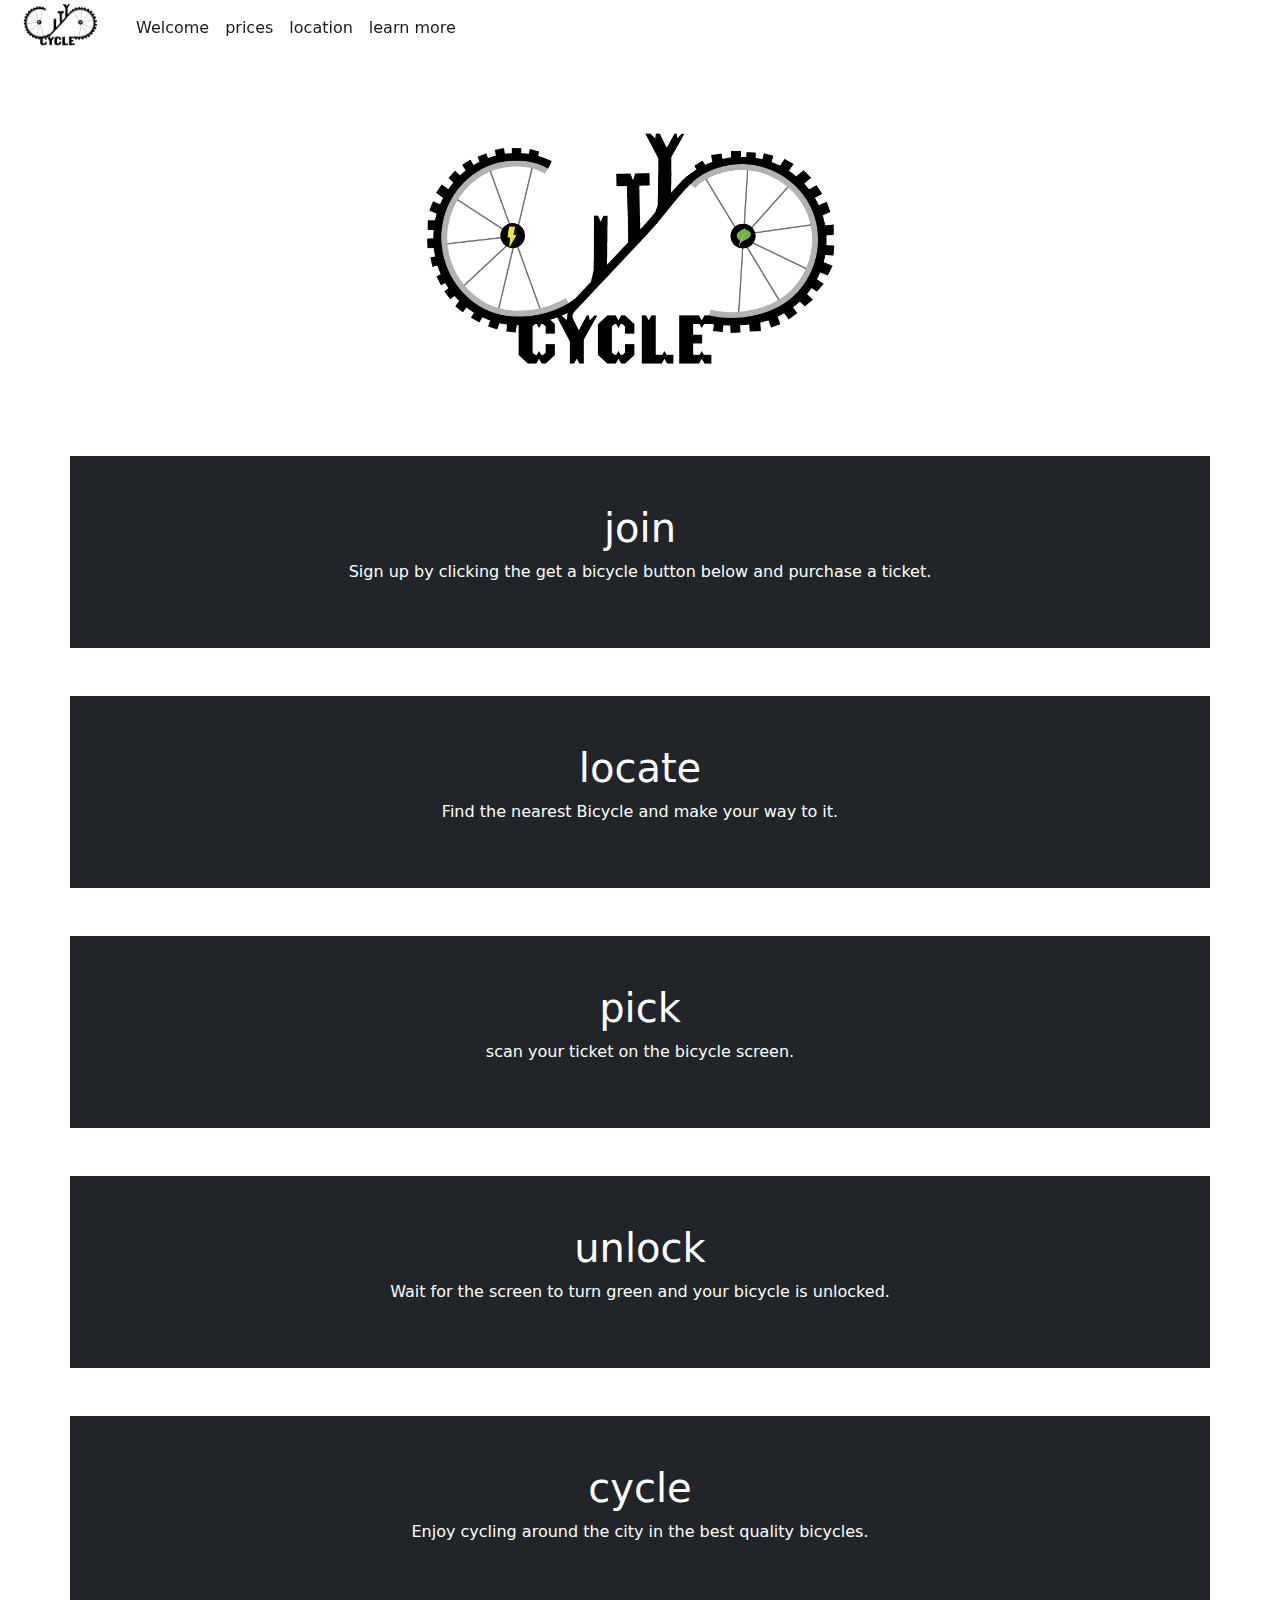
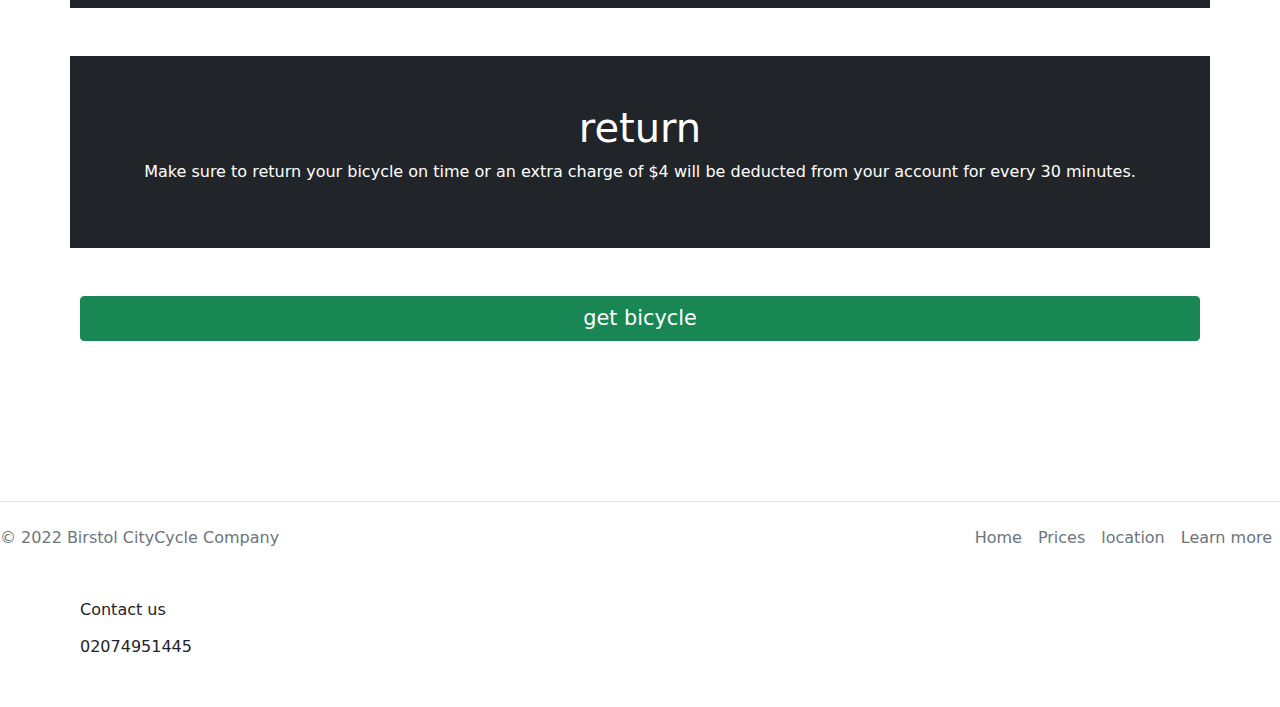
<file: index.html>
<!doctype html>
<html lang="en">

<head>
  <meta charset="utf-8">
  <meta name="viewport" content="width=device-width, initial-scale=1">
  <link rel="stylesheet" href="styles.css" />
  <link rel="stylesheet" href="bootstrap.css" />
  <script src="bootstrap.js"> </script>
  <meta name="description" content="">
  <meta name="author" content="Mark Otto, Jacob Thornton, and Bootstrap contributors">
  <meta name="generator" content="Hugo 0.80.0">

  <title>city cycle</title>

</head>

<body>
  <header>
    <nav class="navbar navbar-expand-md navbar-light bg-white fixed-top">
<!--nav--->
    <div class="container-fluid">

      <a class="navbar-brand" href="#"><img class="logo" src="images/logo.png"></a>
      <button class="navbar-toggler" type="button" data-bs-toggle="collapse" data-bs-target="#navbarsExampleDefault"
        aria-controls="navbarsExampleDefault" aria-expanded="false" aria-label="Toggle navigation">
        <span class="navbar-toggler-icon"></span>
      </button>

      <div class="collapse navbar-collapse" id="navbarsExampleDefault">
        <ul class="navbar-nav me-auto mb-2 mb-md-0">
          <li class="nav-item">
            <a class="nav-link active" aria-current="page" href="index.html">Welcome</a>
          </li>
          <li class="nav-item">
            <a class="nav-link active" aria-current="page" href="prices.html">prices</a>
          </li>
          <li class="nav-item">
            <a class="nav-link active" aria-current="page" href="location.html">location</a>
          </li>
          <li class="nav-item">
            <a class="nav-link active" aria-current="page" href="learnmore.html">learn more</a>
          </li>
        </ul>
      </div>
    </div>
    </nav>
  </header>
  <!-- Main -->
  <main>



    <div class="container ">
      <img class="logoimg" src="images/logo.png"> </img>
    </div>
    
    <div class="container bg-dark  p-5 my-5 text-white">
      <h1 class="text-center ">join</h1>
      <p class="text-center ">Sign up by clicking the get a bicycle button below and purchase a ticket.</p>
    </div>

    <div class="container bg-dark  p-5 my-5 text-white">
      <h1 class="text-center ">locate</h1>
      <p class="text-center ">Find the nearest Bicycle and make your way to it.</p>
    </div>

    <div class="container bg-dark  p-5 my-5 text-white">
      <h1 class="text-center ">pick</h1>
      <p class="text-center ">scan your ticket on the bicycle screen.</p>
    </div>

    <div class="container bg-dark  p-5 my-5 text-white">
      <h1 class="text-center ">unlock</h1>
      <p class="text-center ">Wait for the screen to turn green and your bicycle is unlocked.</p>
    </div>

    <div class="container bg-dark  p-5 my-5 text-white">
      <h1 class="text-center ">cycle</h1>
      <p class="text-center ">Enjoy cycling around the city in the best quality bicycles.</p>
    </div>

    <div class="container bg-dark  p-5 my-5 text-white">
      <h1 class="text-center ">return</h1>
      <p class="text-center ">Make sure to return your bicycle on time or an extra charge of $4 will be deducted from your account for every 30 minutes.</p>
    </div>

    <!--Button-->
    <div class=" d-grid" style="margin-right:5rem ; margin-left:5rem ;margin-bottom:10rem">
      <a class=" btn btn-success btn-block " href="form.html">get bicycle</a>
    </div>
  </main>

  <!-- Footer -->
  <footer class="d-flex flex-wrap justify-content-between align-items-center py-3 my-4 border-top">
    <p class="col-md-4 mb-0 text-muted">© 2022 Birstol CityCycle Company</p>

    <a href="/" class="col-md-4 d-flex align-items-center justify-content-center mb-3 mb-md-0 me-md-auto link-dark text-decoration-none">
      <svg class="bi me-2" width="40" height="32"><use xlink:href="#bootstrap"></use></svg>
    </a>

    <ul class="nav col-md-4 justify-content-end">
      <li class="nav-item"><a href="index.html" class="nav-link px-2 text-muted">Home</a></li>
      <li class="nav-item"><a href="prices.html" class="nav-link px-2 text-muted">Prices</a></li>
      <li class="nav-item"><a href="location.html" class="nav-link px-2 text-muted">location</a></li>
      <li class="nav-item"><a href="learnmore.html" class="nav-link px-2 text-muted">Learn more</a></li>
  </footer>
   
    </a>
    
   <li>
      <h6 class=" d-grid" style="margin-right:5rem ; margin-left:5rem ;margin-bottom:1rem">Contact us </h6>
      <span class=" d-grid" style="margin-right:5rem ; margin-left:5rem ;margin-bottom:3rem">02074951445</span>
    </li>
   
    
      
    
    
  </footer>



</body>

</html>
</file>
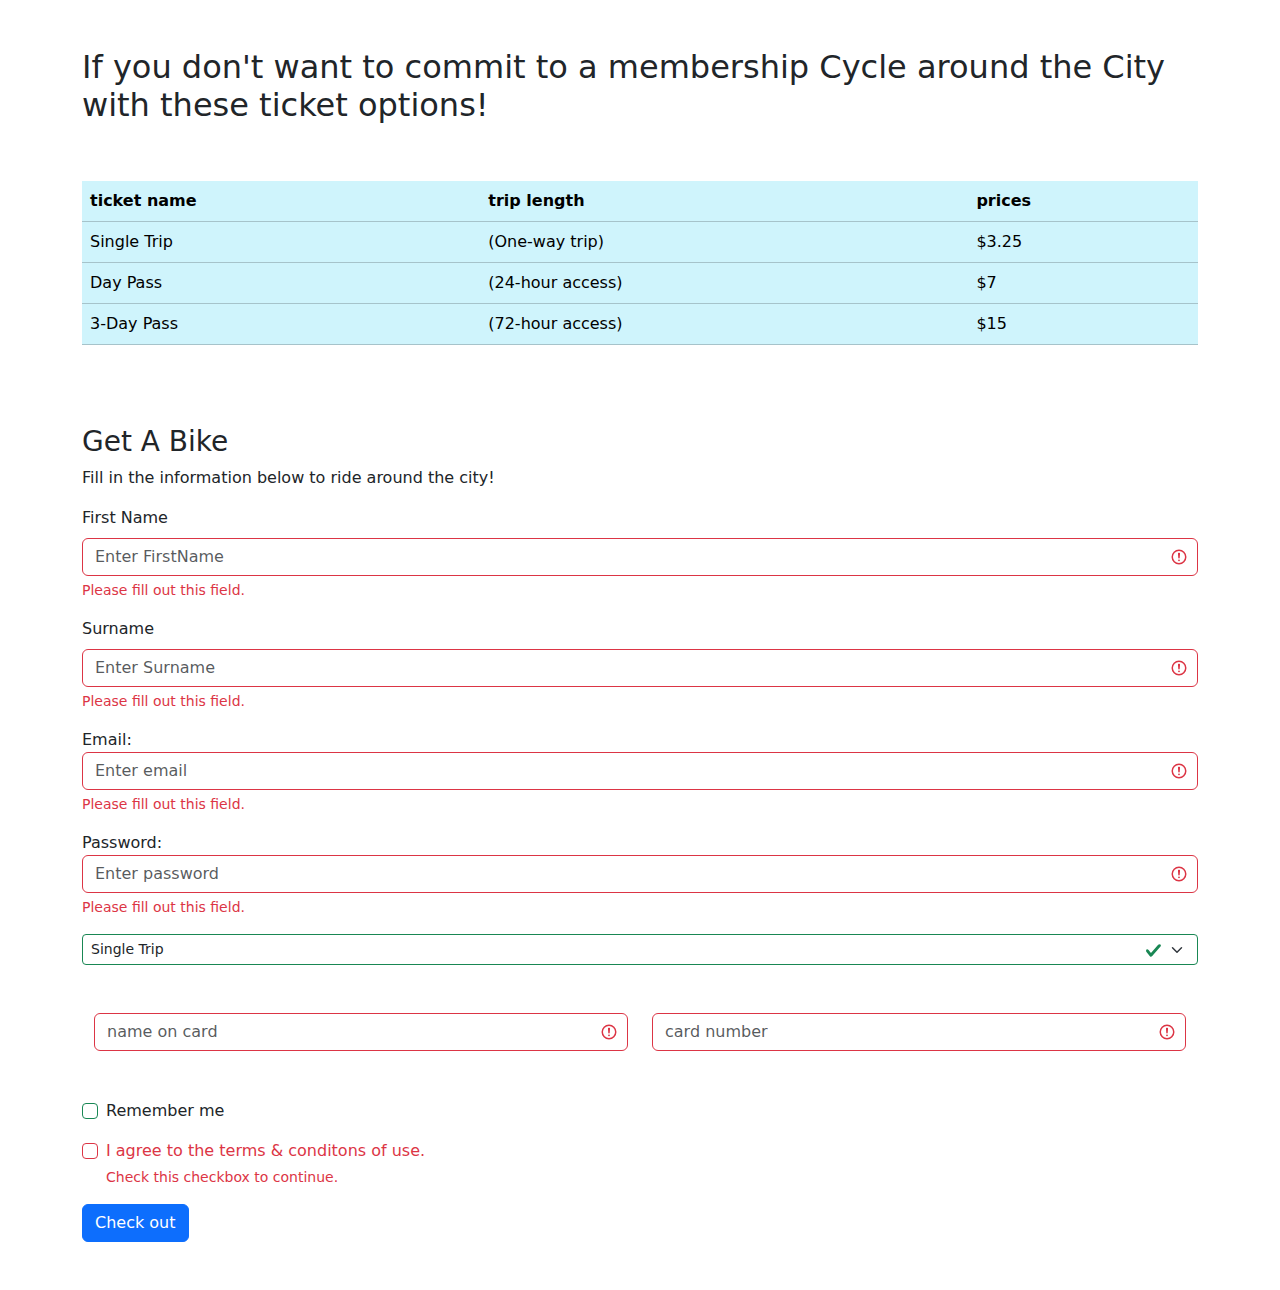
<file: form.html>
<!DOCTYPE html>
<html lang="en">
<head>
  <title>Bootstrap Example</title>
  <meta charset="utf-8">
  <meta name="viewport" content="width=device-width, initial-scale=1">
  <link href="https://cdn.jsdelivr.net/npm/bootstrap@5.1.3/dist/css/bootstrap.min.css" rel="stylesheet">
  <script src="https://cdn.jsdelivr.net/npm/bootstrap@5.1.3/dist/js/bootstrap.bundle.min.js"></script>
</head>
<body>
   
 <div class="container pt-5 pb-3">
    <table class="table table-hover table-info">
 <h2 class="pb-5">If you don't want to commit to a membership Cycle around the City with these ticket options!</h2>
  
    <thead>
      <tr>
        <th>ticket name</th>
        <th>trip length</th>
        <th>prices</th>
      </tr>
    </thead>
    <tbody>
      <tr>
        <td>Single Trip</td>
        <td>(One-way trip) </td>
        <td>$3.25</td>
      </tr>
      <tr>
        <td>Day Pass </td>
        <td>(24-hour access)</td>
        <td>$7 </td>
      </tr>
      <tr>
        <td>3-Day Pass</td>
        <td> (72-hour access)</td>
        <td>$15</td>
      </tr>
    </table>
</div>

<div class="container mt-5 mb-5">
  <h3>Get A Bike</h3>
  <p>Fill in the information below to ride around the city!</p>
    
  <form action="/action_page.php" class="was-validated">
    <div class="mb-3 mt-3">
      <label for="uname" class="form-label">First Name</label>
      <input type="text" class="form-control" id="uname" placeholder="Enter FirstName" name="uname" required>
      <div class="valid-feedback">Valid.</div>
      <div class="invalid-feedback">Please fill out this field.</div>
    </div>
    <div class="mb-3">
      <label for="pwd" class="form-label">Surname</label>
      <input type="uname" class="form-control" id="uname" placeholder="Enter Surname" name="pswd" required>
      <div class="valid-feedback">Valid.</div>
      <div class="invalid-feedback">Please fill out this field.</div>
    </div>
    <form action="/action_page.php">
        <div class="mb-3 mt-3">
          <label for="email">Email:</label>
          <input type="email" class="form-control" id="email" placeholder="Enter email" name="email" required>
          <div class="valid-feedback">Valid.</div>
      <div class="invalid-feedback">Please fill out this field.</div>
        </div>
        <div class="mb-3">
          <label for="pwd">Password:</label>
          <input type="password" class="form-control" id="pwd" placeholder="Enter password" name="pswd" required>
          <div class="valid-feedback">Valid.</div>
      <div class="invalid-feedback">Please fill out this field.</div>
        </div>
       
        <div>
            <select class="form-select form-select-sm mt-3">
              <option> Single Trip  </option>
              <option> Day Pass </option>
              <option> 3-Day Pass</option>
        </div>
            </select>
            <div class="container mt-5 mb-5">
                <form>
                  <div class="row">
                    <div class="col">
                      <input type="text" class="form-control" placeholder="name on card" name="name on card" required>
                    </div>
                    <div class="col">
                      <input type="text" class="form-control" placeholder="card number" name="card number" required>
                    </div>
                  </div>
                </form>
              </div>
              

        <div class="form-check mb-3">
          <label class="form-check-label">
            <input class="form-check-input" type="checkbox" name="remember"> Remember me
          </label>
        </div>
    <div class="form-check mb-3">
      <input class="form-check-input" type="checkbox" id="myCheck"  name="remember" required>
      <label class="form-check-label" for="myCheck">I agree to the terms & conditons of use.</label>
      <div class="valid-feedback">Valid.</div>
      <div class="invalid-feedback">Check this checkbox to continue.</div>
    </div>

    
        
       
       
  <button type="submit" class="btn btn-primary ">Check out</button>
  </form>
</div>

</body>
</html>
</file>
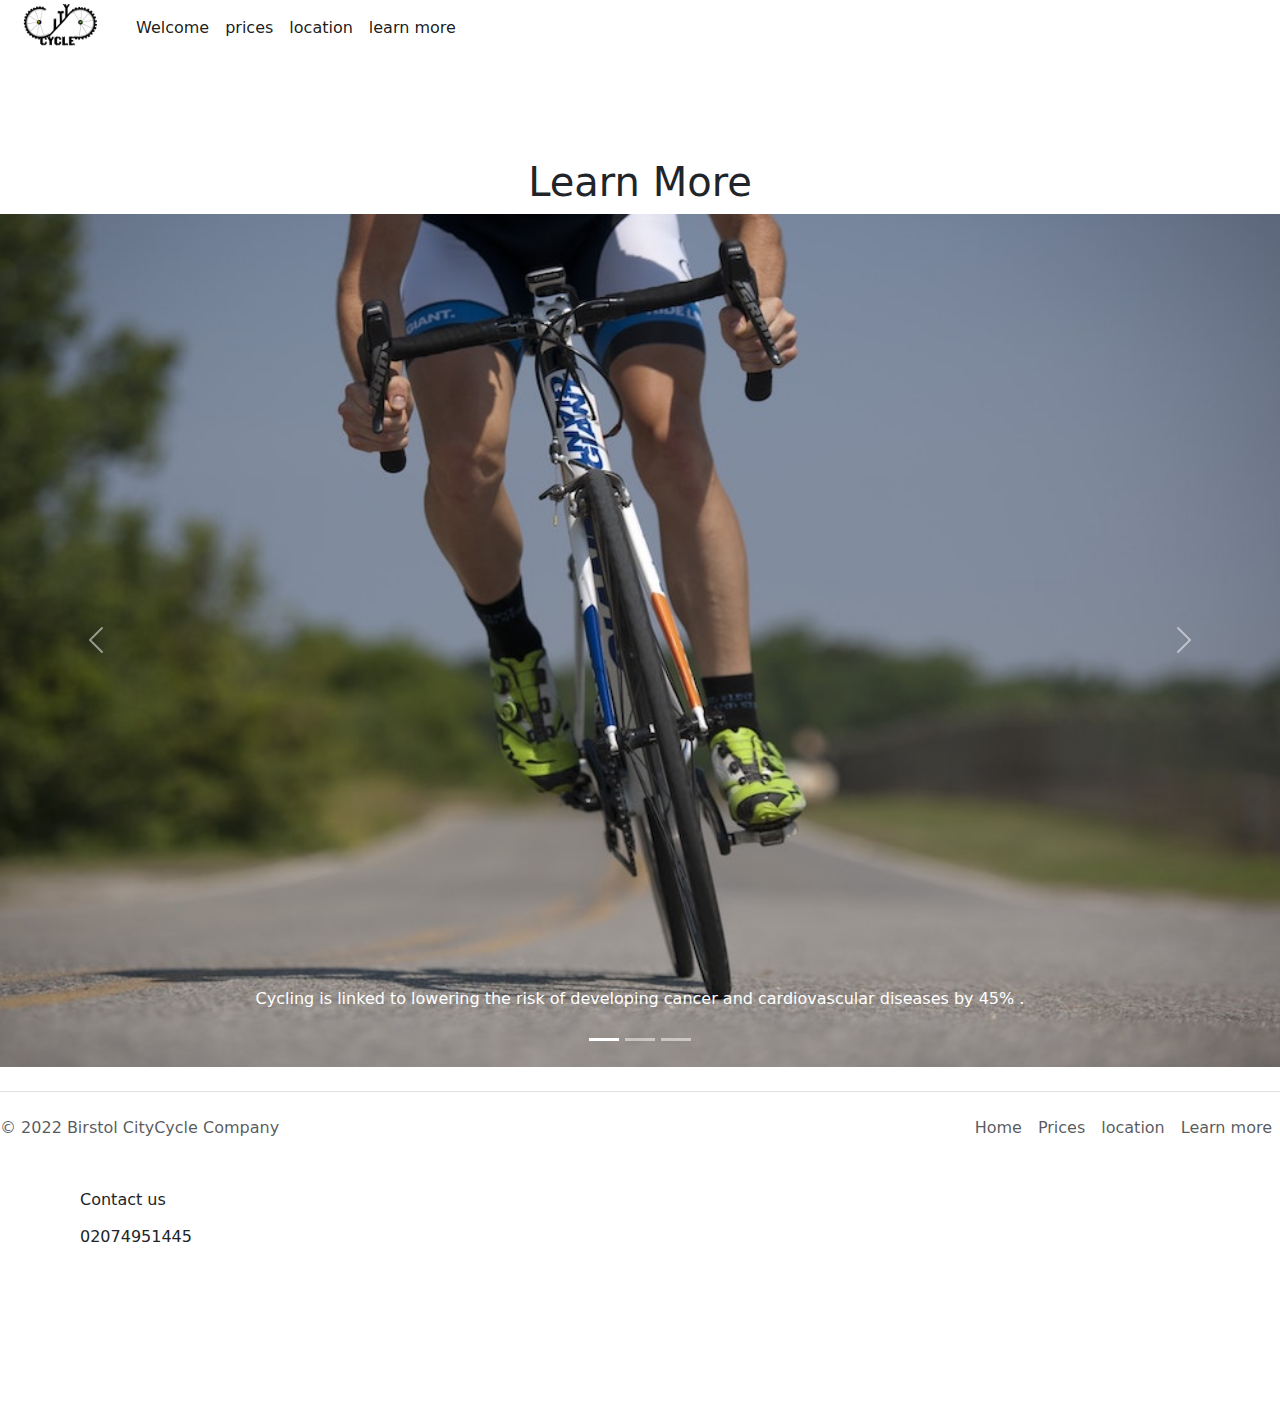
<file: learnmore.html>
<!doctype html>
<html lang="en">

<head>
  <meta charset="utf-8">
  <meta name="viewport" content="width=device-width, initial-scale=1">
  <link rel="stylesheet" href="styles.css" />
  <link rel="stylesheet" href="bootstrap.css" />
  <meta name="description" content="">
  <meta name="author" content="Mark Otto, Jacob Thornton, and Bootstrap contributors">
  <meta name="generator" content="Hugo 0.80.0">
  <title>city cycle</title>
  <script src="https://cdn.jsdelivr.net/npm/bootstrap@5.1.3/dist/js/bootstrap.min.js" integrity="sha384-QJHtvGhmr9XOIpI6YVutG+2QOK9T+ZnN4kzFN1RtK3zEFEIsxhlmWl5/YESvpZ13" crossorigin="anonymous"></script>
  <!-- Bootstrap core CSS from a CDN, you will need to be online for this to work -->
 <link rel="stylesheet" href="https://cdn.jsdelivr.net/npm/bootstrap@5.1.3/dist/css/bootstrap.min.css" integrity="sha384-1BmE4kWBq78iYhFldvKuhfTAU6auU8tT94WrHftjDbrCEXSU1oBoqyl2QvZ6jIW3" crossorigin="anonymous">

    <style>
      body {
        padding: 5rem 0 7rem 0;
      }
    </style>

</head>
<main></main>
<body>
    <header>
        <nav class="navbar navbar-expand-md navbar-light bg-white fixed-top">


    <!-- Nav -->
    <div class="container-fluid">

        <a class="navbar-brand" href="#"><img class="logo" src="images/logo.png"></a>
        <button class="navbar-toggler" type="button" data-bs-toggle="collapse" data-bs-target="#navbarsExampleDefault"
          aria-controls="navbarsExampleDefault" aria-expanded="false" aria-label="Toggle navigation">
          <span class="navbar-toggler-icon"></span>
        </button>
  
        <div class="collapse navbar-collapse" id="navbarsExampleDefault">
          <ul class="navbar-nav me-auto mb-2 mb-md-0">
            <li class="nav-item">
              <a class="nav-link active" aria-current="page" href="index.html">Welcome</a>
          </li>
          <li class="nav-item">
            <a class="nav-link active" aria-current="page" href="prices.html">prices</a>
          </li>
          <li class="nav-item">
            <a class="nav-link active" aria-current="page" href="location.html">location</a>
          </li>
          <li class="nav-item">
            <a class="nav-link active" aria-current="page" href="learnmore.html">learn more</a>
            </li>
          </ul>
        </div>
      </div>
  </nav>
  </header>
  <div class="container mt-3">
    <h1 class="T"> Learn More</h1>
  </div>
<link href="https://cdn.jsdelivr.net/npm/bootstrap@5.1.3/dist/css/bootstrap.min.css" rel="stylesheet">
  <script src="https://cdn.jsdelivr.net/npm/bootstrap@5.1.3/dist/js/bootstrap.bundle.min.js"></script>
</head>
<body>
  <div id="carouselExampleCaptions" class="carousel slide" data-bs-ride="carousel">
    <div class="carousel-indicators">
      <button type="button" data-bs-target="#carouselExampleCaptions" data-bs-slide-to="0" class="active" aria-current="true" aria-label="Slide 1"></button>
      <button type="button" data-bs-target="#carouselExampleCaptions" data-bs-slide-to="1" aria-label="Slide 2"></button>
      <button type="button" data-bs-target="#carouselExampleCaptions" data-bs-slide-to="2" aria-label="Slide 3"></button>
    </div>
    <div class="carousel-inner">
      <div class="carousel-item active">
        <img src="images/cycling.jpg" class="d-block w-100" >
        <div class="carousel-caption d-none d-md-block">
         
          <p>Cycling is linked to lowering  the risk of developing cancer and cardiovascular diseases by 45% .</p>
        </div>
      </div>
      <div class="carousel-item">
        <img src="images/women.jpg" class="d-block w-100" >
        <div class="carousel-caption d-none d-md-block">
          
          <p>Did you know that cycling trips made by woen increased by 50% in England in 2020 .</p>
        </div>
      </div>
      <div class="carousel-item">
        <img src="images/students.jpg" class="d-block w-100" >
        <div class="carousel-caption d-none d-md-block">
          
          <p>75% of CityCycle users are students .</p>
        </div>
      </div>
    </div>
    <button class="carousel-control-prev" type="button" data-bs-target="#carouselExampleCaptions" data-bs-slide="prev">
      <span class="carousel-control-prev-icon" aria-hidden="true"></span>
      <span class="visually-hidden">Previous</span>
    </button>
    <button class="carousel-control-next" type="button" data-bs-target="#carouselExampleCaptions" data-bs-slide="next">
      <span class="carousel-control-next-icon" aria-hidden="true"></span>
      <span class="visually-hidden">Next</span>
    </button>
  </div>

         </section>
        </main>

 <!-- Footer -->
 <footer class="d-flex flex-wrap justify-content-between align-items-center py-3 my-4 border-top">
    <p class="col-md-4 mb-0 text-muted">© 2022 Birstol CityCycle Company</p>

    <a href="/" class="col-md-4 d-flex align-items-center justify-content-center mb-3 mb-md-0 me-md-auto link-dark text-decoration-none">
      <svg class="bi me-2" width="40" height="32"><use xlink:href="#bootstrap"></use></svg>
    </a>

    <ul class="nav col-md-4 justify-content-end">
      <li class="nav-item"><a href="index.html" class="nav-link px-2 text-muted">Home</a></li>
      <li class="nav-item"><a href="prices.html" class="nav-link px-2 text-muted">Prices</a></li>
      <li class="nav-item"><a href="location.html" class="nav-link px-2 text-muted">location</a></li>
      <li class="nav-item"><a href="learnmore.html" class="nav-link px-2 text-muted">Learn more</a></li>
  </footer>
   
    </a>
    
   <li>
      <h6 class=" d-grid" style="margin-right:5rem ; margin-left:5rem ;margin-bottom:1rem">Contact us </h6>
      <span class=" d-grid" style="margin-right:5rem ; margin-left:5rem ;margin-bottom:3rem">02074951445</span>
    </li>
   
    
      
    
    
  </footer>
  
  


  
</body>

</html>
</file>
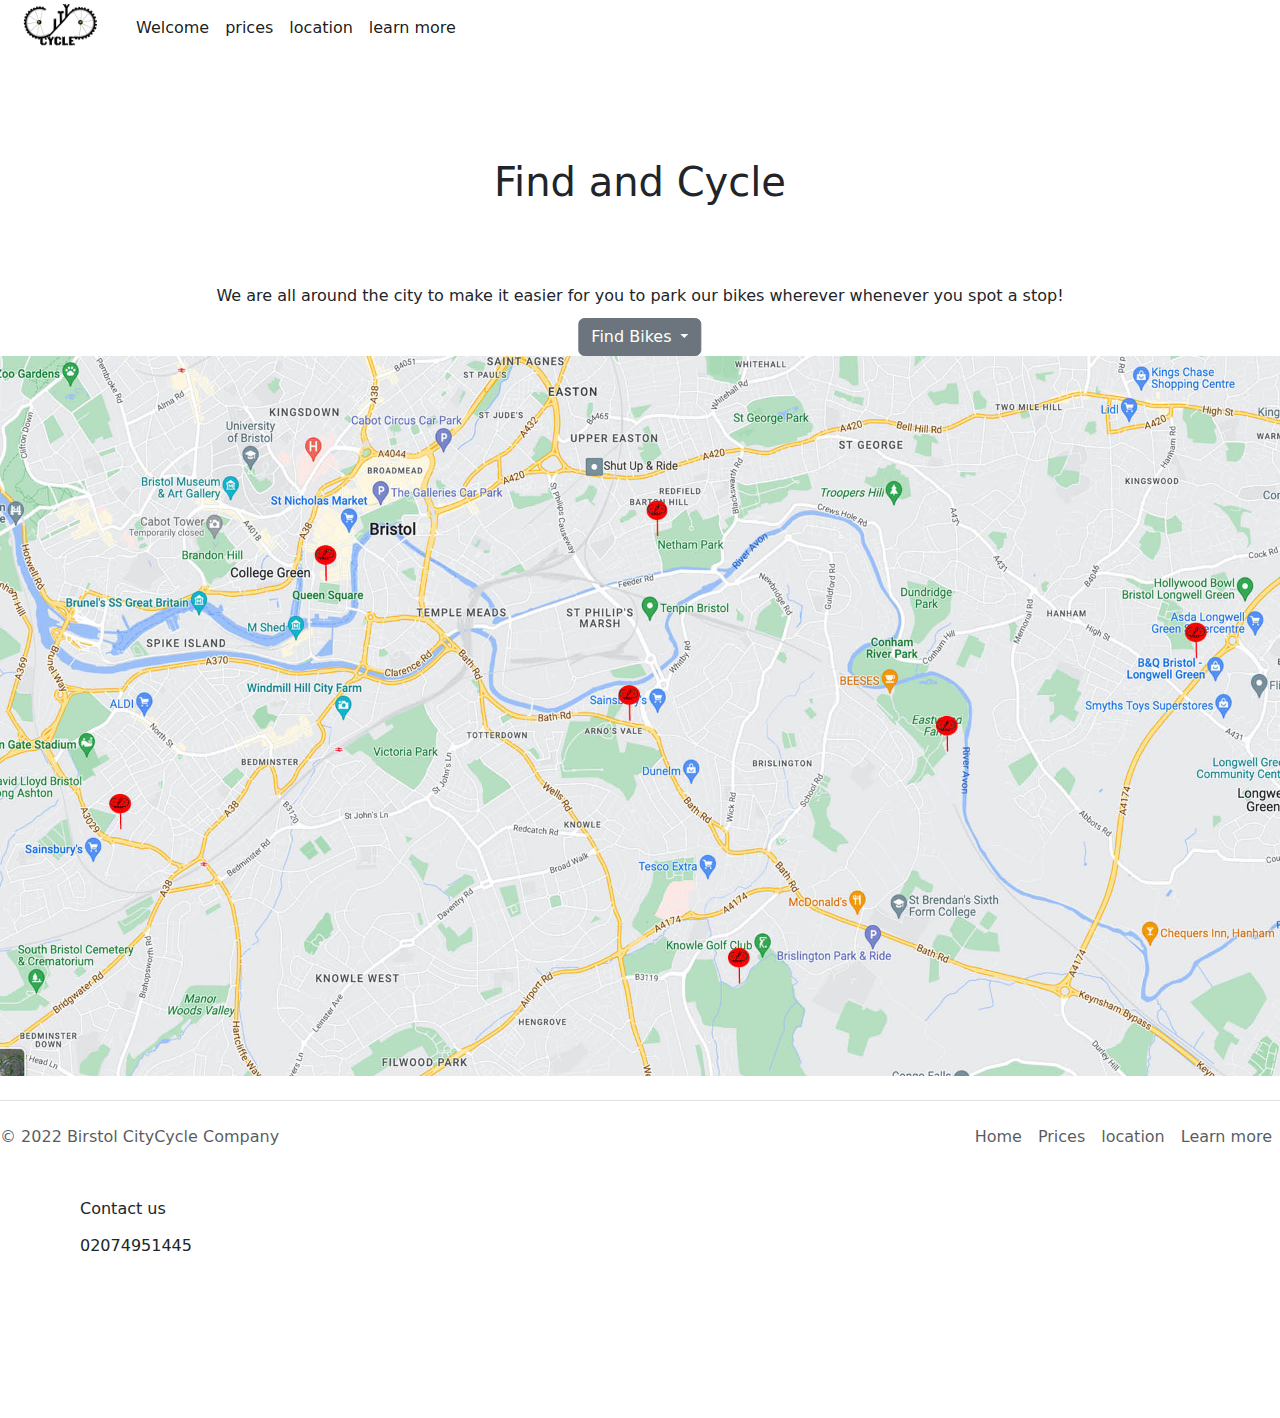
<file: location.html>
<!doctype html>
<html lang="en">

<head>
  <meta charset="utf-8">
  <meta name="viewport" content="width=device-width, initial-scale=1">
  <link rel="stylesheet" href="styles.css" />
  <link rel="stylesheet" href="bootstrap.css" />
  <meta name="description" content="">
  <meta name="author" content="Mark Otto, Jacob Thornton, and Bootstrap contributors">
  <meta name="generator" content="Hugo 0.80.0">
  <title>city cycle</title>
  <script src="https://cdn.jsdelivr.net/npm/bootstrap@5.1.3/dist/js/bootstrap.min.js" integrity="sha384-QJHtvGhmr9XOIpI6YVutG+2QOK9T+ZnN4kzFN1RtK3zEFEIsxhlmWl5/YESvpZ13" crossorigin="anonymous"></script>
  <!-- Bootstrap core CSS from a CDN, you will need to be online for this to work -->
 <link rel="stylesheet" href="https://cdn.jsdelivr.net/npm/bootstrap@5.1.3/dist/css/bootstrap.min.css" integrity="sha384-1BmE4kWBq78iYhFldvKuhfTAU6auU8tT94WrHftjDbrCEXSU1oBoqyl2QvZ6jIW3" crossorigin="anonymous">

    <style>
      body {
        padding: 5rem 0 7rem 0;
      }
    </style>

</head>

<body>
    <header>
        <nav class="navbar navbar-expand-md navbar-light bg-white fixed-top">


    <!-- Nav -->
    <div class="container-fluid">

        <a class="navbar-brand" href="#"><img class="logo" src="images/logo.png"></a>
        <button class="navbar-toggler" type="button" data-bs-toggle="collapse" data-bs-target="#navbarsExampleDefault"
          aria-controls="navbarsExampleDefault" aria-expanded="false" aria-label="Toggle navigation">
          <span class="navbar-toggler-icon"></span>
        </button>
  
        <div class="collapse navbar-collapse" id="navbarsExampleDefault">
          <ul class="navbar-nav me-auto mb-2 mb-md-0">
            <li class="nav-item">
              <a class="nav-link active" aria-current="page" href="index.html">Welcome</a>
          </li>
          <li class="nav-item">
            <a class="nav-link active" aria-current="page" href="prices.html">prices</a>
          </li>
          <li class="nav-item">
            <a class="nav-link active" aria-current="page" href="location.html">location</a>
          </li>
          <li class="nav-item">
            <a class="nav-link active" aria-current="page" href="learnmore.html">learn more</a>
            </li>
          </ul>
        </div>
      </div>
  </nav>
  </header>
  <div class="container mt-3">
    <h1 class="T"> Find and Cycle</h1>
    <p class="T">We are all around the city to make it easier for you to park our bikes wherever whenever you spot a stop!</p>
  </div>
<link href="https://cdn.jsdelivr.net/npm/bootstrap@5.1.3/dist/css/bootstrap.min.css" rel="stylesheet">
  <script src="https://cdn.jsdelivr.net/npm/bootstrap@5.1.3/dist/js/bootstrap.bundle.min.js"></script>
</head>
<body>
  <div class="container mt-3 mb-5">
  <button class="btn btn-secondary dropdown-toggle center-horiz " type="button" id="dropdownMenuButton1" data-bs-toggle="dropdown" aria-expanded="false">

    Find Bikes
  </button>
  </div>
  <ul class="dropdown-menu" aria-labelledby="dropdownMenuButton1">
    <li><a class="dropdown-item" href="#">Netham Park</a></li>
    <li><a class="dropdown-item" href="#">Arnos vale</a></li>
    <li><a class="dropdown-item" href="#">Golf Club Park</a></li>
    <li><a class="dropdown-item" href="#">Longwell Green</a></li>
    <li><a class="dropdown-item" href="#">Conham Rivr Park</a></li>
    <li><a class="dropdown-item" href="#">Queesn square</a></li>
    <li><a class="dropdown-item" href="#">Ashton Park</a></li>
  </ul>
</div>
        
          <img src="images/map.jpg" class="img-fluid" >
          <div class="dropdown">
            

         </section>
  

 <!-- Footer -->
 <footer class="d-flex flex-wrap justify-content-between align-items-center py-3 my-4 border-top">
    <p class="col-md-4 mb-0 text-muted">© 2022 Birstol CityCycle Company</p>

    <a href="/" class="col-md-4 d-flex align-items-center justify-content-center mb-3 mb-md-0 me-md-auto link-dark text-decoration-none">
      <svg class="bi me-2" width="40" height="32"><use xlink:href="#bootstrap"></use></svg>
    </a>

    <ul class="nav col-md-4 justify-content-end">
      <li class="nav-item"><a href="index.html" class="nav-link px-2 text-muted">Home</a></li>
      <li class="nav-item"><a href="prices.html" class="nav-link px-2 text-muted">Prices</a></li>
      <li class="nav-item"><a href="location.html" class="nav-link px-2 text-muted">location</a></li>
      <li class="nav-item"><a href="learnmore.html" class="nav-link px-2 text-muted">Learn more</a></li>
  </footer>
   
    </a>
    
   <li>
      <h6 class=" d-grid" style="margin-right:5rem ; margin-left:5rem ;margin-bottom:1rem">Contact us </h6>
      <span class=" d-grid" style="margin-right:5rem ; margin-left:5rem ;margin-bottom:3rem">02074951445</span>
    </li>
   
    
      
    
    
  </footer>
  
  


  
</body>

</html>
</file>
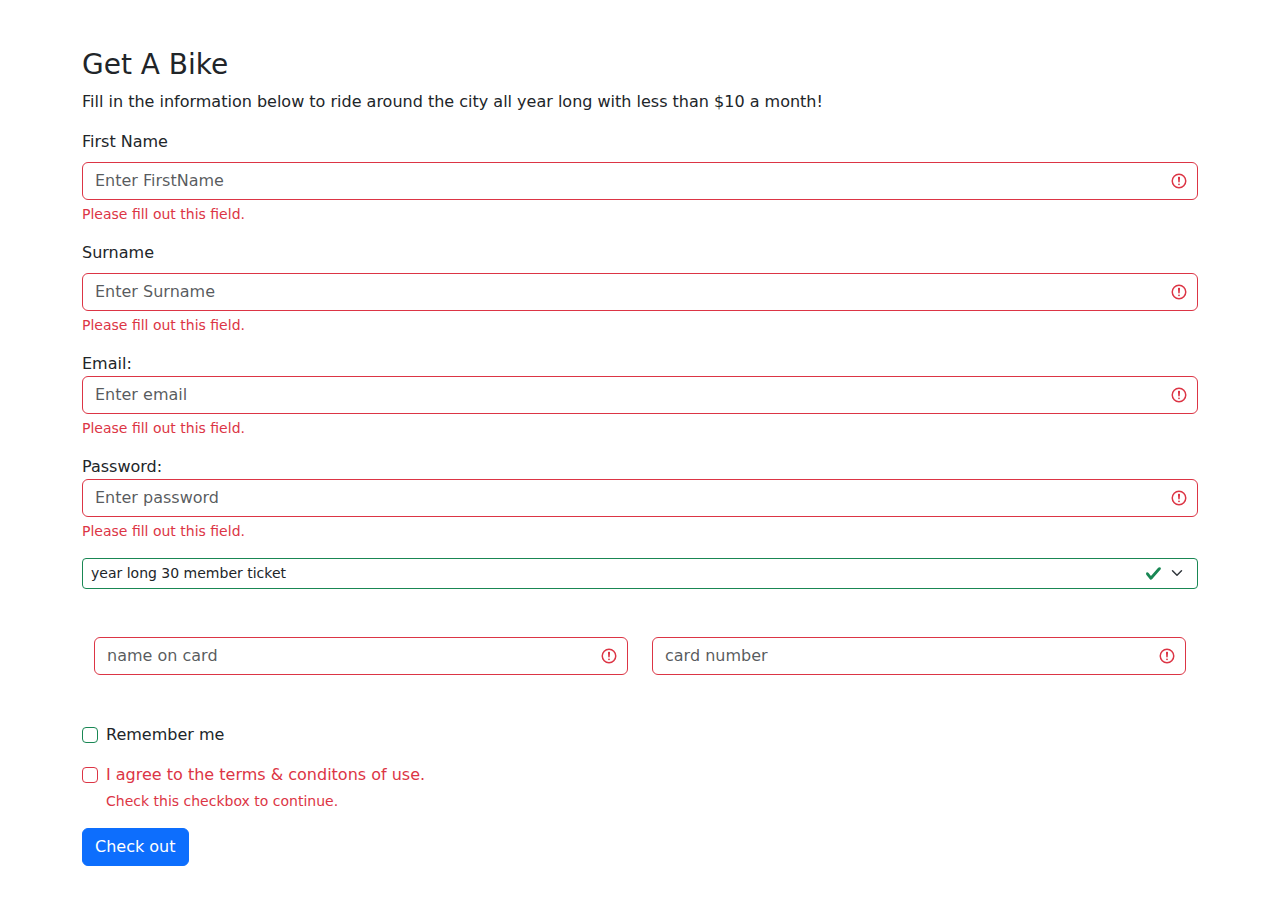
<file: membership.html>
<!DOCTYPE html>
<html lang="en">
<head>
  <title>annual tickets</title>
  <meta charset="utf-8">
  <meta name="viewport" content="width=device-width, initial-scale=1">
  <link href="https://cdn.jsdelivr.net/npm/bootstrap@5.1.3/dist/css/bootstrap.min.css" rel="stylesheet">
  <script src="https://cdn.jsdelivr.net/npm/bootstrap@5.1.3/dist/js/bootstrap.bundle.min.js"></script>
</head>
<body>
   
 

<div class="container mt-5 mb-5">
  <h3>Get A Bike</h3>
  <p>Fill in the information below to ride around the city all year long with less than $10 a month!</p>
    
  <form action="/action_page.php" class="was-validated">
    <div class="mb-3 mt-3">
      <label for="uname" class="form-label">First Name</label>
      <input type="text" class="form-control" id="uname" placeholder="Enter FirstName" name="uname" required>
      <div class="valid-feedback">Valid.</div>
      <div class="invalid-feedback">Please fill out this field.</div>
    </div>
    <div class="mb-3">
      <label for="pwd" class="form-label">Surname</label>
      <input type="uname" class="form-control" id="uname" placeholder="Enter Surname" name="pswd" required>
      <div class="valid-feedback">Valid.</div>
      <div class="invalid-feedback">Please fill out this field.</div>
    </div>
    <form action="/action_page.php">
        <div class="mb-3 mt-3">
          <label for="email">Email:</label>
          <input type="email" class="form-control" id="email" placeholder="Enter email" name="email" required>
          <div class="valid-feedback">Valid.</div>
      <div class="invalid-feedback">Please fill out this field.</div>
        </div>
        <div class="mb-3">
          <label for="pwd">Password:</label>
          <input type="password" class="form-control" id="pwd" placeholder="Enter password" name="pswd" required>
          <div class="valid-feedback">Valid.</div>
      <div class="invalid-feedback">Please fill out this field.</div>
        </div>
       
        <div>
            <select class="form-select form-select-sm mt-3">
              <option> year long 30 member ticket  </option>
              <option> year long 45 member ticket </option>
             
        </div>
            </select>
            <div class="container mt-5 mb-5">
                <form>
                  <div class="row">
                    <div class="col">
                      <input type="text" class="form-control" placeholder="name on card" name="name on card" required>
                    </div>
                    <div class="col">
                      <input type="text" class="form-control" placeholder="card number" name="card number" required>
                    </div>
                  </div>
                </form>
              </div>
              

        <div class="form-check mb-3">
          <label class="form-check-label">
            <input class="form-check-input" type="checkbox" name="remember"> Remember me
          </label>
        </div>
    <div class="form-check mb-3">
      <input class="form-check-input" type="checkbox" id="myCheck"  name="remember" required>
      <label class="form-check-label" for="myCheck">I agree to the terms & conditons of use.</label>
      <div class="valid-feedback">Valid.</div>
      <div class="invalid-feedback">Check this checkbox to continue.</div>
    </div>

    
        
       
       
  <button type="submit" class="btn btn-primary ">Check out</button>
  </form>
</div>

</body>
</html>
</file>
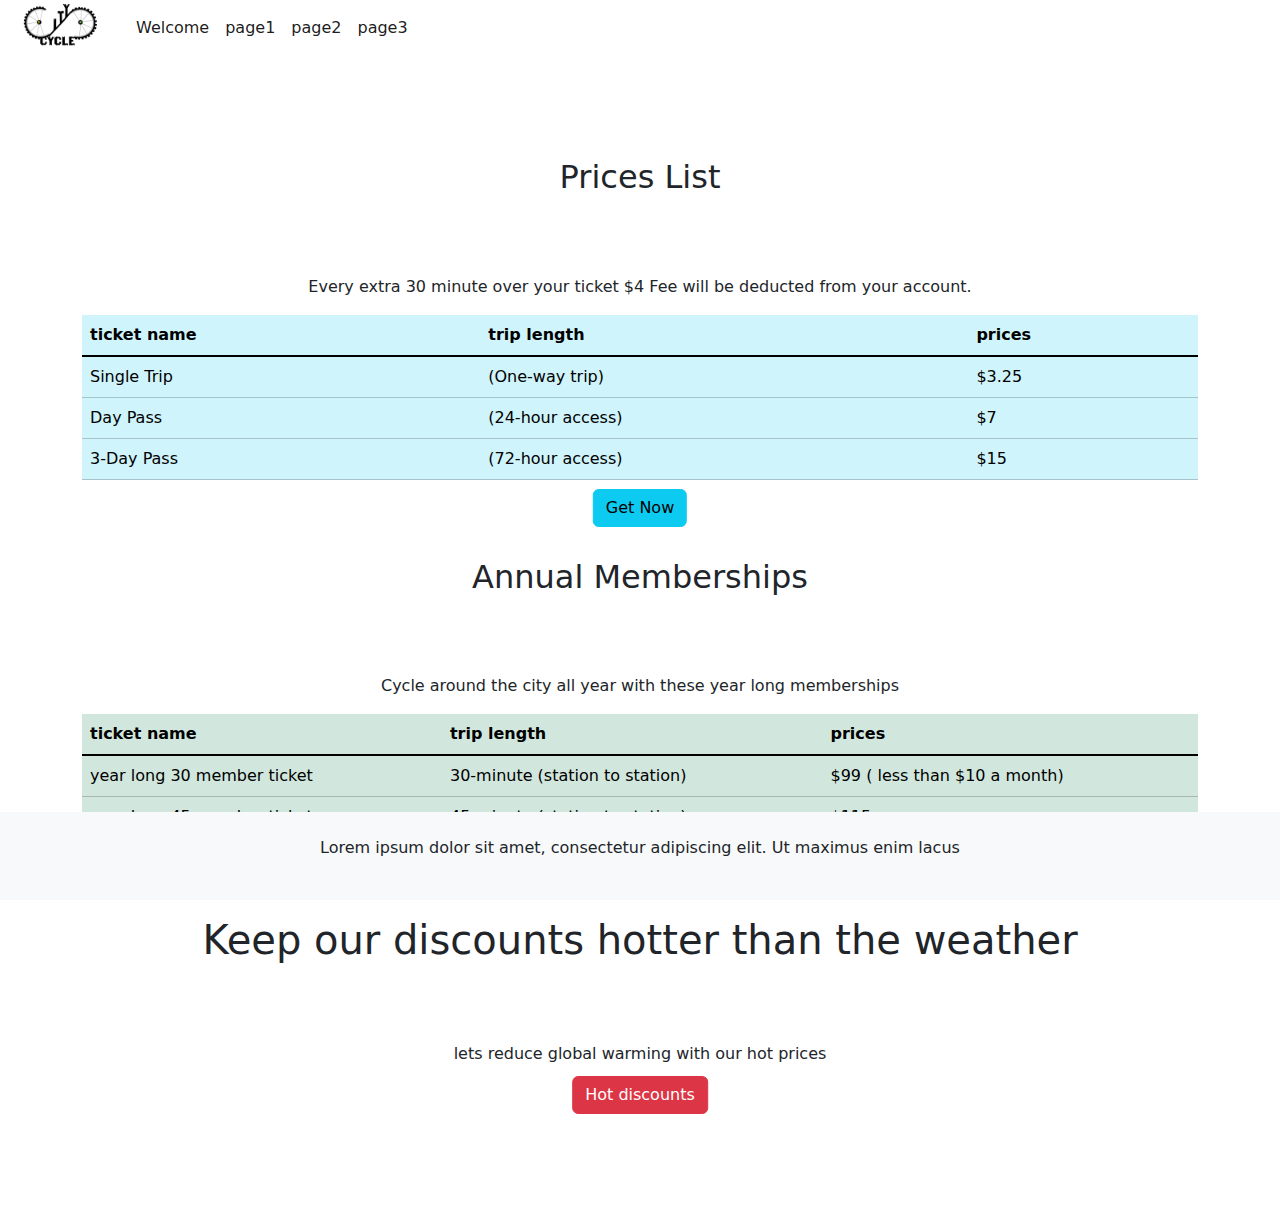
<file: page1.html>
<!doctype html>
<html lang="en">

<head>
  <meta charset="utf-8">
  <meta name="viewport" content="width=device-width, initial-scale=1">
  <link rel="stylesheet" href="styles.css" />
  <link rel="stylesheet" href="bootstrap.css" />
  <meta name="description" content="">
  <meta name="author" content="Mark Otto, Jacob Thornton, and Bootstrap contributors">
  <meta name="generator" content="Hugo 0.80.0">
  <title>Starter Template · Bootstrap v5.1.3</title>

  <!-- Bootstrap core CSS from a CDN, you will need to be online for this to work -->
 <link rel="stylesheet" href="https://cdn.jsdelivr.net/npm/bootstrap@5.1.3/dist/css/bootstrap.min.css" integrity="sha384-1BmE4kWBq78iYhFldvKuhfTAU6auU8tT94WrHftjDbrCEXSU1oBoqyl2QvZ6jIW3" crossorigin="anonymous">

    <style>
      body {
        padding: 5rem 0 7rem 0;
      }
    </style>

</head>

<body>
    <header>
        <nav class="navbar navbar-expand-md navbar-light bg-white fixed-top">


    <!-- Nav -->
    <div class="container-fluid">

        <a class="navbar-brand" href="#"><img class="logo" src="images/logo.png"></a>
        <button class="navbar-toggler" type="button" data-bs-toggle="collapse" data-bs-target="#navbarsExampleDefault"
          aria-controls="navbarsExampleDefault" aria-expanded="false" aria-label="Toggle navigation">
          <span class="navbar-toggler-icon"></span>
        </button>
  
        <div class="collapse navbar-collapse" id="navbarsExampleDefault">
          <ul class="navbar-nav me-auto mb-2 mb-md-0">
            <li class="nav-item">
              <a class="nav-link active" aria-current="page" href="index.html">Welcome</a>
            </li>
            <li class="nav-item">
              <a class="nav-link active" aria-current="page" href="page1.html">page1</a>
            </li>
            <li class="nav-item">
              <a class="nav-link active" aria-current="page" href="page2.html">page2</a>
            </li>
            <li class="nav-item">
              <a class="nav-link active" aria-current="page" href="page3.html">page3</a>
            </li>
          </ul>
        </div>
      </div>

  </nav>
  </header>
<link href="https://cdn.jsdelivr.net/npm/bootstrap@5.1.3/dist/css/bootstrap.min.css" rel="stylesheet">
  <script src="https://cdn.jsdelivr.net/npm/bootstrap@5.1.3/dist/js/bootstrap.bundle.min.js"></script>
</head>
<body>
    <div class="container mt-3">
        <h2 class="T">Prices List</h2>
        <p class="T">Every extra 30 minute over your ticket $4 Fee will be deducted from your account.</p>            
        <table class="table table-info table-hover">
          <thead>
            <tr>
                <th>ticket name</th>
                <th>trip length</th>
                <th>prices</th>
              </tr>
            </thead>
            <tbody>
              <tr>
                <td>Single Trip</td>
                <td>(One-way trip) </td>
                <td>$3.25</td>
              </tr>
              <tr>
                <td>Day Pass </td>
                <td>(24-hour access)</td>
                <td>$7 </td>
              </tr>
              <tr>
                <td>3-Day Pass</td>
                <td> (72-hour access)</td>
                <td>$15</td>
              </tr>
          </tbody>
        </table>
         <!--Button-->
         <div  class="container mb-5" >
            <a class=" btn btn-info center-horiz " style=" margin-bottom:10rem" href="getbike.html">Get Now </a>
          </div>
      </div>
      <div class="container mt-5 ">
        <h2 class="T">Annual Memberships</h2>
        <p class="T">Cycle around the city all year with these year long memberships </p>            
        <table class="table table-success table-hover">
          <thead>
            <tr>
                <th>ticket name</th>
                <th>trip length</th>
                <th>prices</th>
              </tr>
            </thead>
            <tbody>
              <tr>
                <td>year long 30 member ticket</td>
                <td>30-minute (station to station) </td>
                <td>$99 ( less than $10 a month)</td>
              </tr>
              <tr>
                <td>year long 45 member ticket </td>
                <td>45-minute (station to station)</td>
                <td>$115 </td>
              </tr>
              <tr>
          </tbody>
        </table>
      </div>
      <!--Button-->
    <div  class="container mt-3 mb-5" >
        <a class=" btn btn-success center-horiz " href="year.html">Sign up </a>
      </div>
      <div class="container mt-3">
  <h1 class="T">Keep our discounts hotter than the weather</h1>
  <p class="T">lets reduce global warming with our hot prices</p>
</div>
<div class="container mt-3 mb-5">
    <button type="button" class="btn btn-danger center-horiz" data-bs-toggle="modal" data-bs-target="#myModal">
        Hot discounts
    </button>
  </div>
  
  <!-- The Modal -->
  <div class="container-fluid mt-3">
  <div class="modal fade" id="myModal">
    <div class="modal-dialog">
      <div class="modal-content">
  
        <!-- Modal Header -->
        <div class="modal-header">
          <h4 class="modal-title">single tickets advantages</h4>
          <button type="button" class="btn-close" data-bs-dismiss="modal"></button>
        </div>
  
        <!-- Modal body -->
        <div class="modal-body" style="margin-right:6rem ; margin-left:6rem ;margin-bottom:10rem ; margin-top:4rem">
         <h3 class="container mb-5">For every 2 single trips bought you get 15% off the next !</h3>
         <h3 class="container mb-5"> 10% Student discounds available all week !</h3>
         <h3 class="container "> Stay out of traffic this weekend using our 25% weekend discount !</h3>
        </div>
  
        <!-- Modal footer -->
        <div class="modal-footer">
          <button type="button" class="btn btn-danger" data-bs-dismiss="modal">Close</button>
        </div>
  
      </div>
    </div>
  </div>
 </div>
  <!-- Footer -->
  <footer class="container-fluid pb-4 pt-4 fixed-bottom bg-light text-center">
    <p>Lorem ipsum dolor sit amet, consectetur adipiscing elit. Ut maximus enim lacus</p>
  </footer>

  <!-- bootstrap js bundle from a CDN, you will need to be online for this to work -->
  <script src="https://cdn.jsdelivr.net/npm/bootstrap@5.1.3/dist/js/bootstrap.min.js" integrity="sha384-QJHtvGhmr9XOIpI6YVutG+2QOK9T+ZnN4kzFN1RtK3zEFEIsxhlmWl5/YESvpZ13" crossorigin="anonymous"></script>


  
</body>

</html>
</file>
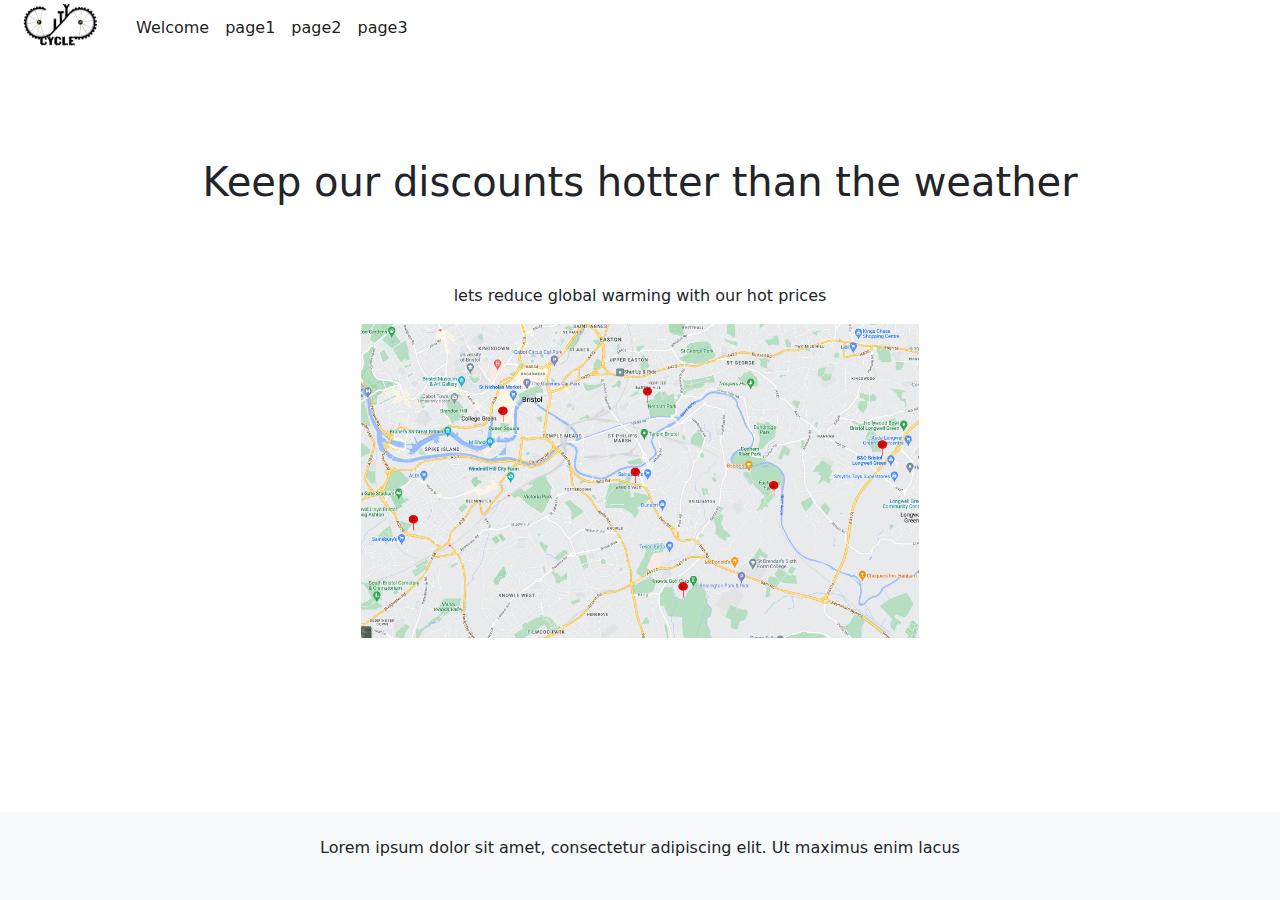
<file: page2.html>
<!doctype html>
<html lang="en">

<head>
  <meta charset="utf-8">
  <meta name="viewport" content="width=device-width, initial-scale=1">
  <link rel="stylesheet" href="styles.css" />
  <link rel="stylesheet" href="bootstrap.css" />
  <meta name="description" content="">
  <meta name="author" content="Mark Otto, Jacob Thornton, and Bootstrap contributors">
  <meta name="generator" content="Hugo 0.80.0">
  <title>Starter Template · Bootstrap v5.1.3</title>

  <!-- Bootstrap core CSS from a CDN, you will need to be online for this to work -->
 <link rel="stylesheet" href="https://cdn.jsdelivr.net/npm/bootstrap@5.1.3/dist/css/bootstrap.min.css" integrity="sha384-1BmE4kWBq78iYhFldvKuhfTAU6auU8tT94WrHftjDbrCEXSU1oBoqyl2QvZ6jIW3" crossorigin="anonymous">

    <style>
      body {
        padding: 5rem 0 7rem 0;
      }
    </style>

</head>

<body>
    <header>
        <nav class="navbar navbar-expand-md navbar-light bg-white fixed-top">


    <!-- Nav -->
    <div class="container-fluid">

        <a class="navbar-brand" href="#"><img class="logo" src="images/logo.png"></a>
        <button class="navbar-toggler" type="button" data-bs-toggle="collapse" data-bs-target="#navbarsExampleDefault"
          aria-controls="navbarsExampleDefault" aria-expanded="false" aria-label="Toggle navigation">
          <span class="navbar-toggler-icon"></span>
        </button>
  
        <div class="collapse navbar-collapse" id="navbarsExampleDefault">
          <ul class="navbar-nav me-auto mb-2 mb-md-0">
            <li class="nav-item">
              <a class="nav-link active" aria-current="page" href="index.html">Welcome</a>
            </li>
            <li class="nav-item">
              <a class="nav-link active" aria-current="page" href="page1.html">page1</a>
            </li>
            <li class="nav-item">
              <a class="nav-link active" aria-current="page" href="page2.html">page2</a>
            </li>
            <li class="nav-item">
              <a class="nav-link active" aria-current="page" href="page3.html">page3</a>
            </li>
          </ul>
        </div>
      </div>
  </nav>
  </header>
  <div class="container mt-3">
    <h1 class="T">Keep our discounts hotter than the weather</h1>
    <p class="T">lets reduce global warming with our hot prices</p>
  </div>
<link href="https://cdn.jsdelivr.net/npm/bootstrap@5.1.3/dist/css/bootstrap.min.css" rel="stylesheet">
  <script src="https://cdn.jsdelivr.net/npm/bootstrap@5.1.3/dist/js/bootstrap.bundle.min.js"></script>
</head>
<body>
    <section>
        <div class="container ">
            <img class="logoimg" src="images/map.jpg"> </img>
          </div>

  

  <!-- Footer -->
  <footer class="container-fluid pb-4 pt-4 fixed-bottom bg-light text-center">
      
    <p>Lorem ipsum dolor sit amet, consectetur adipiscing elit. Ut maximus enim lacus</p>
  </footer>

  <!-- bootstrap js bundle from a CDN, you will need to be online for this to work -->
  <script src="https://cdn.jsdelivr.net/npm/bootstrap@5.1.3/dist/js/bootstrap.min.js" integrity="sha384-QJHtvGhmr9XOIpI6YVutG+2QOK9T+ZnN4kzFN1RtK3zEFEIsxhlmWl5/YESvpZ13" crossorigin="anonymous"></script>


  
</body>

</html>
</file>
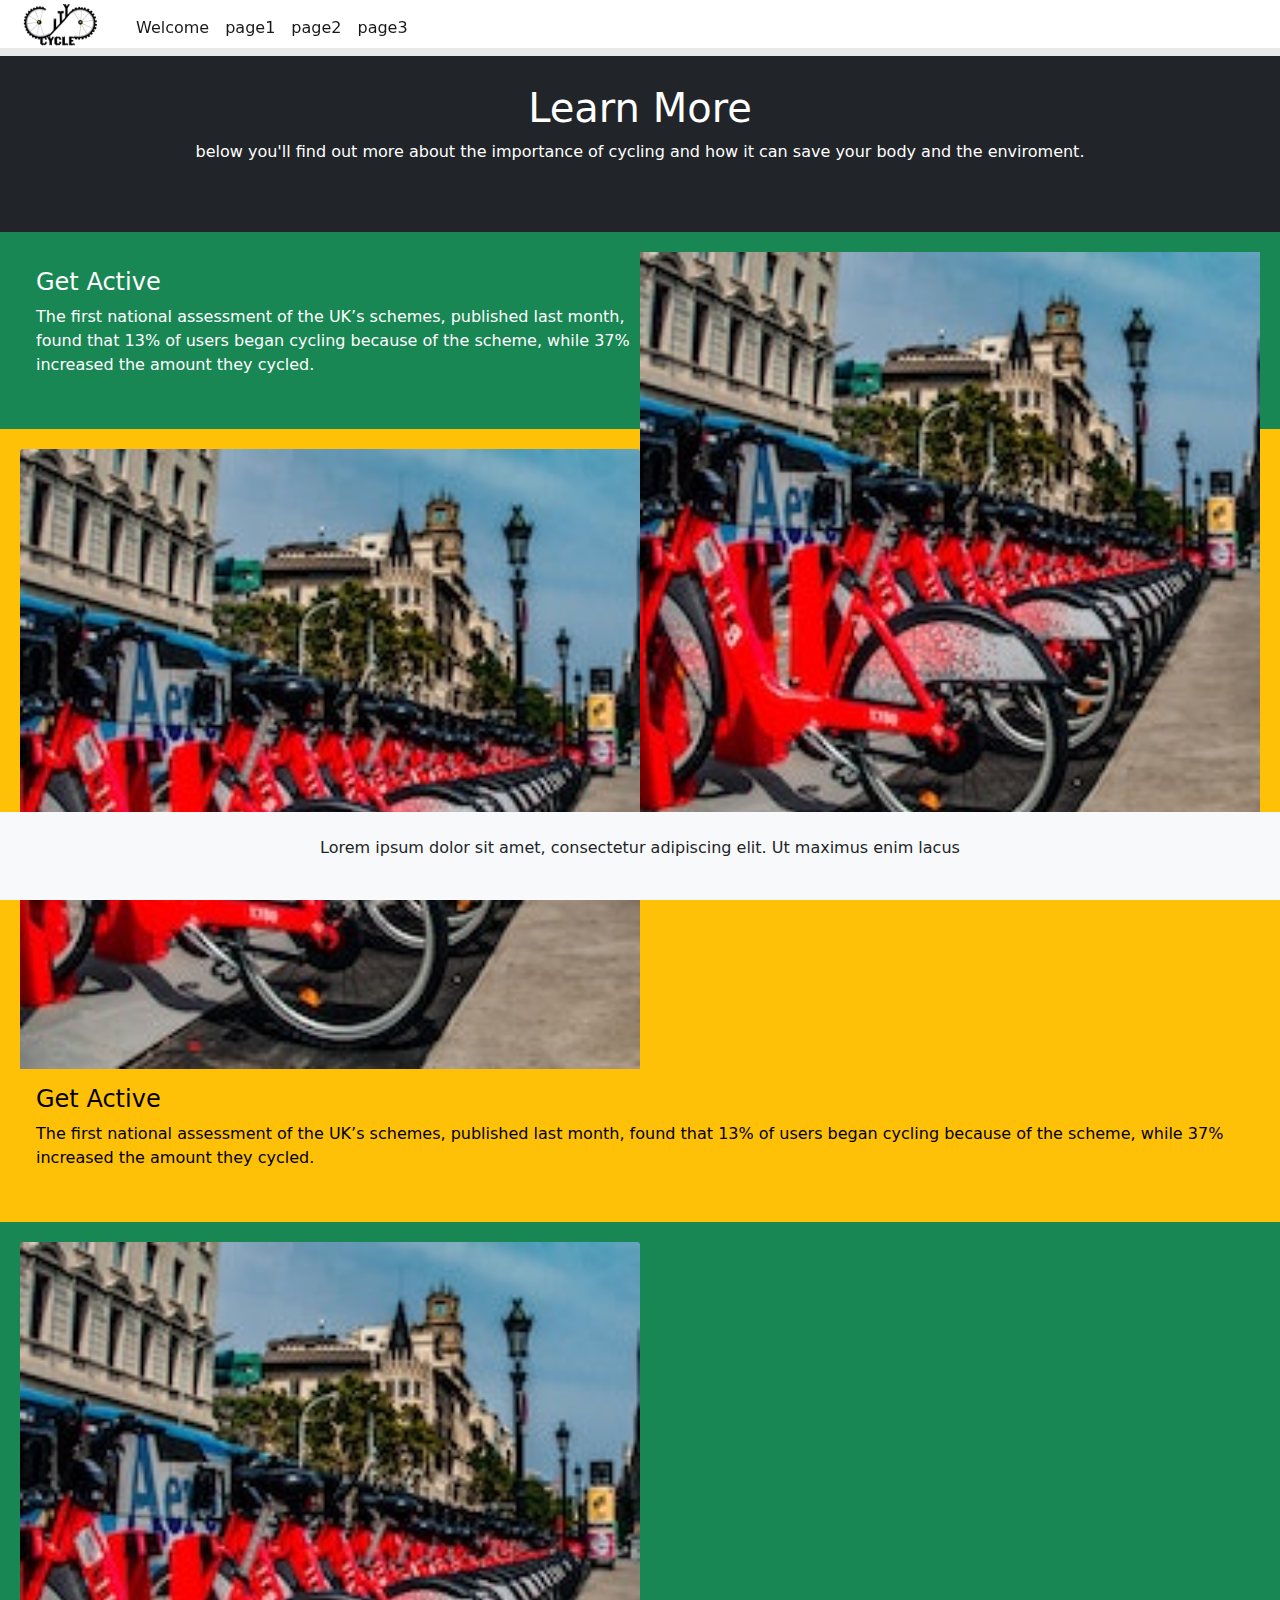
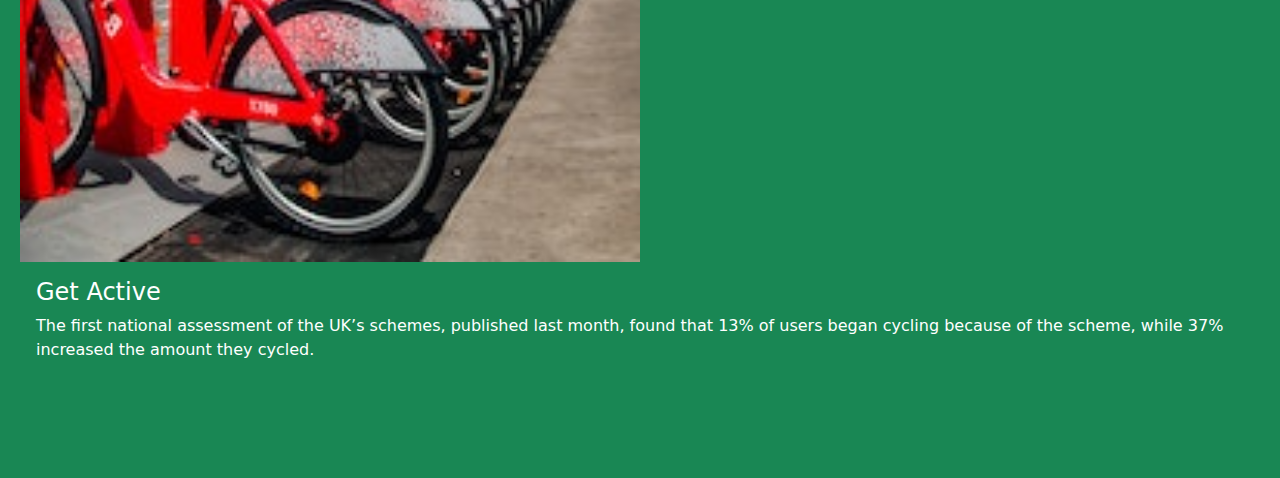
<file: page3.html>
<!doctype html>
<html lang="en">

<head>
  <meta charset="utf-8">
  <meta name="viewport" content="width=device-width, initial-scale=1">
  <link rel="stylesheet" href="styles.css" />
  <link rel="stylesheet" href="bootstrap.css" />
  <script src="bootstrap.js"> </script>
  <meta name="description" content="">
  <meta name="author" content="Mark Otto, Jacob Thornton, and Bootstrap contributors">
  <meta name="generator" content="Hugo 0.80.0">
  
  <title>city cycle</title>



   <header>

  <nav class="navbar navbar-expand-md navbar-light bg-white fixed-top">

    <!-- Nav -->
  <div class="container-fluid">

      <a class="navbar-brand" href="#"><img class="logo" src="images/logo.png"></a>
      <button class="navbar-toggler" type="button" data-bs-toggle="collapse" data-bs-target="#navbarsExampleDefault"
        aria-controls="navbarsExampleDefault" aria-expanded="false" aria-label="Toggle navigation">
        <span class="navbar-toggler-icon"></span>
      </button>

      <div class="collapse navbar-collapse" id="navbarsExampleDefault">
        <ul class="navbar-nav me-auto mb-2 mb-md-0">
          <li class="nav-item">
            <a class="nav-link active" aria-current="page" href="index.html">Welcome</a>
          </li>
          <li class="nav-item">
            <a class="nav-link active" aria-current="page" href="page1.html">page1</a>
          </li>
          <li class="nav-item">
            <a class="nav-link active" aria-current="page" href="page2.html">page2</a>
          </li>
          <li class="nav-item">
            <a class="nav-link active" aria-current="page" href="page3.html">page3</a>
          </li>
        </ul>
      </div>
    </div>

  </nav>
</header>
  <!-- Main -->
  <main>
<section>
    <div id="section1" class="container-fluid mt-5  bg-dark text-white" style="padding:20px 20px;">
        <div class="card-body">
        <h1 class="lm">Learn More </h1>
        <p class="card-t">below you'll find out more about the importance of cycling and how it can save your body and the enviroment.</p>
      </div>
    </div>
    <div id="section2" class="container-fluid bg-success text-white" style="padding:20px 20px">
        <img class= "float-end" class="card-img-top"  src="images/bike.jpg"   alt="Card image" style="width:50%">
        <div class="card-body">
        <h4 class="card-title">Get Active</h4>
        <p class="card-text">The first national assessment of the UK’s schemes, published last month, found that 13% of users began cycling because of the scheme, while 37% increased the amount they cycled.</p>
      </div>
    </div>
    <div id="section3" class="container-fluid bg-warning text-black" style="padding:20px 20px;">
        <img class="card-img-top"  src="images/bike.jpg" alt="Card image" style="width:50%" >
        <div class="card-body">
        <h4 class="card-title">Get Active</h4>
        <p class="card-text">The first national assessment of the UK’s schemes, published last month, found that 13% of users began cycling because of the scheme, while 37% increased the amount they cycled.</p>
      </div>
    </div>
    <div id="section4" class="container-fluid bg-success text-white" style="padding:20px 20px;">
        <img class="card-img-top"  src="images/bike.jpg" alt="Card image" style="width:50%" >
        <div class="card-body">
        <h4 class="card-title">Get Active</h4>
        <p class="card-txt">The first national assessment of the UK’s schemes, published last month, found that 13% of users began cycling because of the scheme, while 37% increased the amount they cycled.</p>
      </div>
    </div>
        </main>
    
</section>
  <!-- Footer -->
  <footer class="container-fluid pb-4 pt-4 fixed-bottom bg-light text-center">
    <p>Lorem ipsum dolor sit amet, consectetur adipiscing elit. Ut maximus enim lacus</p>
  </footer>

  
  
</body>

</html>
</file>
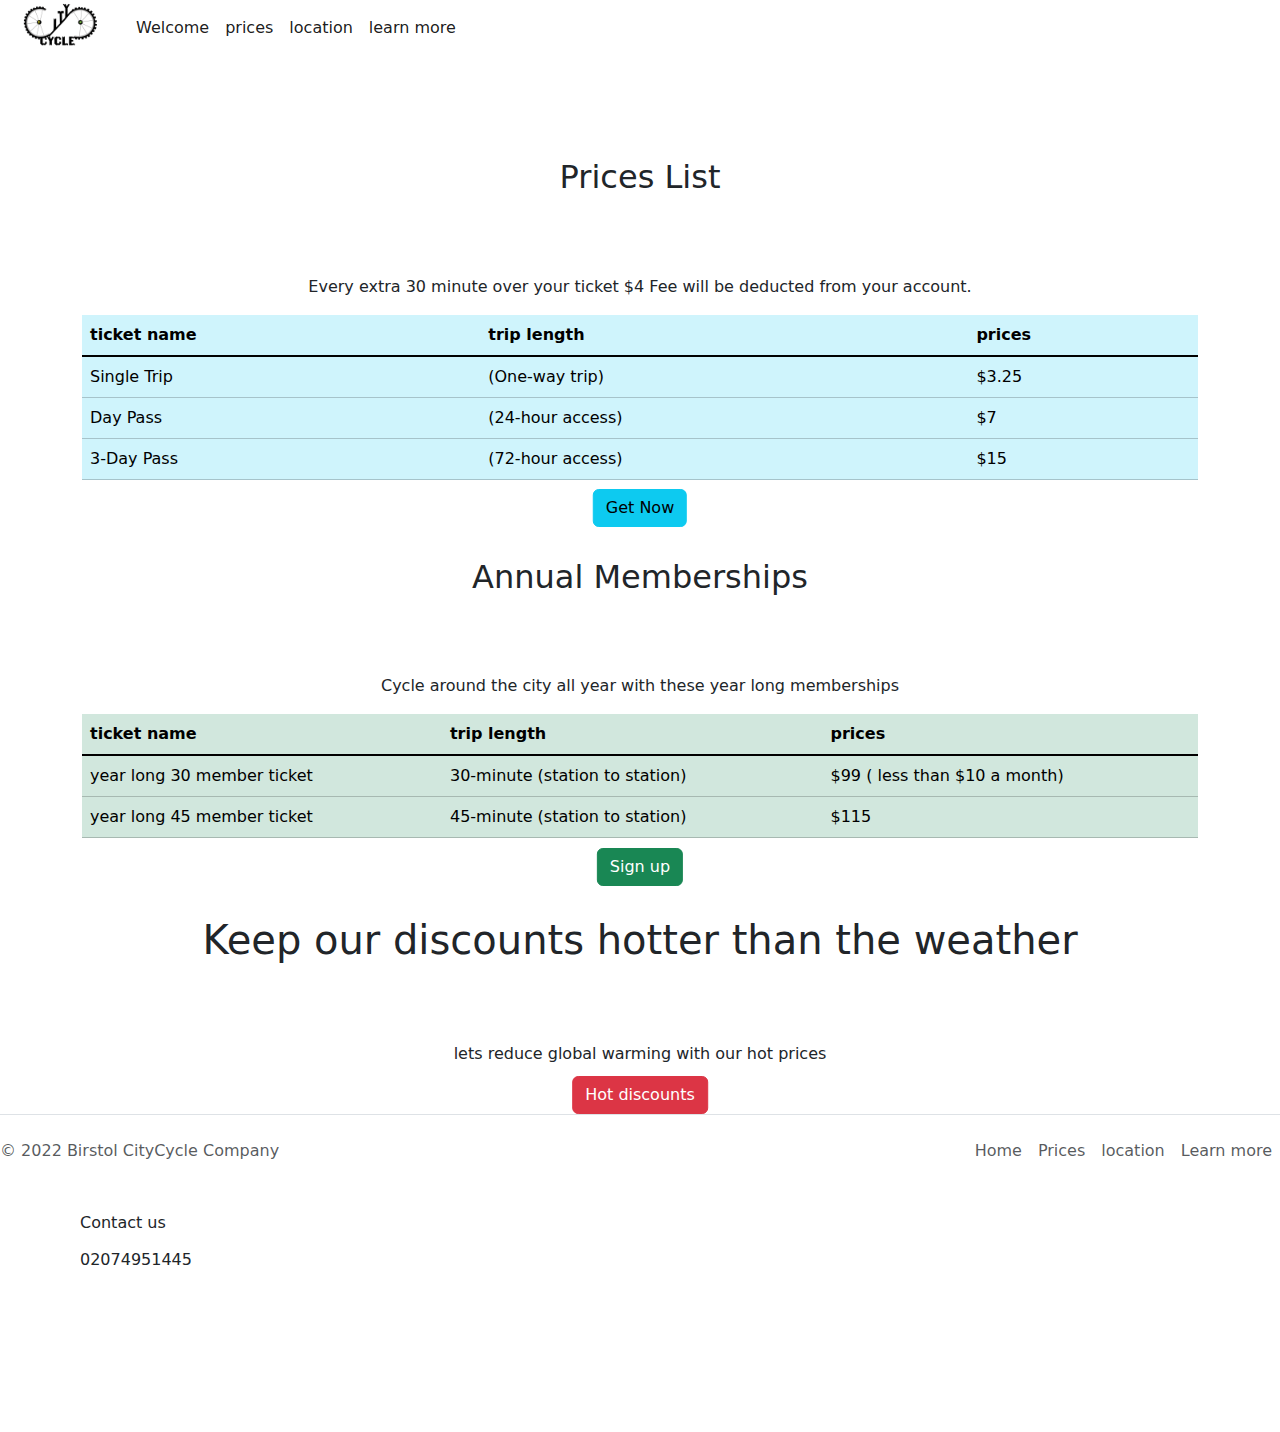
<file: prices.html>
<!doctype html>
<html lang="en">

<head>
  <meta charset="utf-8">
  <meta name="viewport" content="width=device-width, initial-scale=1">
  <link rel="stylesheet" href="styles.css" />
  <link rel="stylesheet" href="bootstrap.css" />
  <meta name="description" content="">
  <meta name="author" content="Mark Otto, Jacob Thornton, and Bootstrap contributors">
  <meta name="generator" content="Hugo 0.80.0">
  <title>city cycle</title>

  <!-- Bootstrap core CSS from a CDN, you will need to be online for this to work -->
 <link rel="stylesheet" href="https://cdn.jsdelivr.net/npm/bootstrap@5.1.3/dist/css/bootstrap.min.css" integrity="sha384-1BmE4kWBq78iYhFldvKuhfTAU6auU8tT94WrHftjDbrCEXSU1oBoqyl2QvZ6jIW3" crossorigin="anonymous">

    <style>
      body {
        padding: 5rem 0 7rem 0;
      }
    </style>

</head>

<body>
    <header>
        <nav class="navbar navbar-expand-md navbar-light bg-white fixed-top">


    <!-- Nav -->
    <div class="container-fluid">

        <a class="navbar-brand" href="#"><img class="logo" src="images/logo.png"></a>
        <button class="navbar-toggler" type="button" data-bs-toggle="collapse" data-bs-target="#navbarsExampleDefault"
          aria-controls="navbarsExampleDefault" aria-expanded="false" aria-label="Toggle navigation">
          <span class="navbar-toggler-icon"></span>
        </button>
  
        <div class="collapse navbar-collapse" id="navbarsExampleDefault">
          <ul class="navbar-nav me-auto mb-2 mb-md-0">
            <li class="nav-item">
              <a class="nav-link active" aria-current="page" href="index.html">Welcome</a>
            </li>
            <li class="nav-item">
              <a class="nav-link active" aria-current="page" href="prices.html">prices</a>
            </li>
            <li class="nav-item">
              <a class="nav-link active" aria-current="page" href="location.html">location</a>
            </li>
            <li class="nav-item">
              <a class="nav-link active" aria-current="page" href="learnmore.html">learn more</a>
          </ul>
        </div>
      </div>

  </nav>
  </header>
<link href="https://cdn.jsdelivr.net/npm/bootstrap@5.1.3/dist/css/bootstrap.min.css" rel="stylesheet">
  <script src="https://cdn.jsdelivr.net/npm/bootstrap@5.1.3/dist/js/bootstrap.bundle.min.js"></script>
</head>
<body>
    <div class="container mt-3">
        <h2 class="T">Prices List</h2>
        <p class="T">Every extra 30 minute over your ticket $4 Fee will be deducted from your account.</p>            
        <table class="table table-info table-hover">
          <thead>
            <tr>
                <th>ticket name</th>
                <th>trip length</th>
                <th>prices</th>
              </tr>
            </thead>
            <tbody>
              <tr>
                <td>Single Trip</td>
                <td>(One-way trip) </td>
                <td>$3.25</td>
              </tr>
              <tr>
                <td>Day Pass </td>
                <td>(24-hour access)</td>
                <td>$7 </td>
              </tr>
              <tr>
                <td>3-Day Pass</td>
                <td> (72-hour access)</td>
                <td>$15</td>
              </tr>
          </tbody>
        </table>
         <!--Button-->
         <div  class="container mb-5" >
            <a class=" btn btn-info center-horiz " style=" margin-bottom:10rem" href="form.html">Get Now </a>
          </div>
      </div>
      <div class="container mt-5 ">
        <h2 class="T">Annual Memberships</h2>
        <p class="T">Cycle around the city all year with these year long memberships </p>            
        <table class="table table-success table-hover">
          <thead>
            <tr>
                <th>ticket name</th>
                <th>trip length</th>
                <th>prices</th>
              </tr>
            </thead>
            <tbody>
              <tr>
                <td>year long 30 member ticket</td>
                <td>30-minute (station to station) </td>
                <td>$99 ( less than $10 a month)</td>
              </tr>
              <tr>
                <td>year long 45 member ticket </td>
                <td>45-minute (station to station)</td>
                <td>$115 </td>
              </tr>
              <tr>
          </tbody>
        </table>
      </div>
      <!--Button-->
    <div  class="container mt-3 mb-5" >
        <a class=" btn btn-success center-horiz " href="membership.html">Sign up </a>
      </div>
      <div class="container mt-3">
  <h1 class="T">Keep our discounts hotter than the weather</h1>
  <p class="T">lets reduce global warming with our hot prices</p>
</div>
<div class="container mt-3 mb-5">
    <button type="button" class="btn btn-danger center-horiz " data-bs-toggle="modal" data-bs-target="#myModal">
        Hot discounts
    </button>
  </div>
  
  <!-- The Modal -->
  <div class="container-fluid mt-3">
  <div class="modal fade" id="myModal">
    <div class="modal-dialog">
      <div class="modal-content">
  
        <!-- Modal Header -->
        <div class="modal-header">
          <h4 class="modal-title">single tickets advantages</h4>
          <button type="button" class="btn-close" data-bs-dismiss="modal"></button>
        </div>
  
        <!-- Modal body -->
        <div class="modal-body" style="margin-right:6rem ; margin-left:6rem ;margin-bottom:10rem ; margin-top:4rem">
         <h3 class="container mb-5">For every 2 single trips bought you get 15% off the next !</h3>
         <h3 class="container mb-5"> 10% Student discounds available all week !</h3>
         <h3 class="container "> Stay out of traffic this weekend using our 25% weekend discount !</h3>
        </div>
  
        <!-- Modal footer -->
        <div class="modal-footer">
          <button type="button" class="btn btn-danger" data-bs-dismiss="modal">Close</button>
        </div>
  
      </div>
    </div>
  </div>
 </div>
  <!-- Footer -->
  <footer class="d-flex flex-wrap justify-content-between align-items-center py-3 my-4 border-top">
    <p class="col-md-4 mb-0 text-muted">© 2022 Birstol CityCycle Company</p>

    <a href="/" class="col-md-4 d-flex align-items-center justify-content-center mb-3 mb-md-0 me-md-auto link-dark text-decoration-none">
      <svg class="bi me-2" width="40" height="32"><use xlink:href="#bootstrap"></use></svg>
    </a>

    <ul class="nav col-md-4 justify-content-end">
      <li class="nav-item"><a href="index.html" class="nav-link px-2 text-muted">Home</a></li>
      <li class="nav-item"><a href="prices.html" class="nav-link px-2 text-muted">Prices</a></li>
      <li class="nav-item"><a href="location.html" class="nav-link px-2 text-muted">location</a></li>
      <li class="nav-item"><a href="learnmore.html" class="nav-link px-2 text-muted">Learn more</a></li>
  </footer>
   
    </a>
    
   <li>
      <h6 class=" d-grid" style="margin-right:5rem ; margin-left:5rem ;margin-bottom:1rem">Contact us </h6>
      <span class=" d-grid" style="margin-right:5rem ; margin-left:5rem ;margin-bottom:3rem">02074951445</span>
    </li>
   
    
      
    
    
  </footer>

  <!-- bootstrap js bundle from a CDN, you will need to be online for this to work -->
  <script src="https://cdn.jsdelivr.net/npm/bootstrap@5.1.3/dist/js/bootstrap.min.js" integrity="sha384-QJHtvGhmr9XOIpI6YVutG+2QOK9T+ZnN4kzFN1RtK3zEFEIsxhlmWl5/YESvpZ13" crossorigin="anonymous"></script>


  
</body>

</html>
</file>
<file: styles.css>
*{
    box-sizing: border-box;
}


.center-vert {
    display:flex;
    align-items:center;
    justify-content: center;
   
}

.center-horiz {
    margin: 0;
    position: absolute;
    left: 50%;
    margin-top: 1%;
    -ms-transform: translate(-50%, -50%);
    transform: translate(-50%, -50%);
  }

.logo {
   
    width: 100px;
    margin-bottom: -40px;
    margin-top: -40px;

}


.tittle {
    width: 20rem;
    align-items: center;
    justify-content:top;
}

.logoimg {
   width: 50%;
   height:auto;
   display:block;
   margin-left:auto;
   margin-right:auto;
  margin-bottom: -150px;
   
}

.p1img {
    display:flex;
    align-items:center;
    justify-content: center;
    margin-left:100px;
    margin-right:100px;
   
}

@media screen and (max-width:900px) {
    .logoimg {
        width: 100%;
    }

    
}

.card-txt {
   text-align:left;
   padding-bottom: 4rem;

}
.card-text {
    text-align:left;
    padding-bottom: 1rem;
 
 }
 .card-t {
    text-align:center;
    padding-bottom: 1rem;
 
 }
 .lm{
     text-align: center;
 }
 .T {
     margin-top: 7%;
    text-align: center;
 }
</file>
